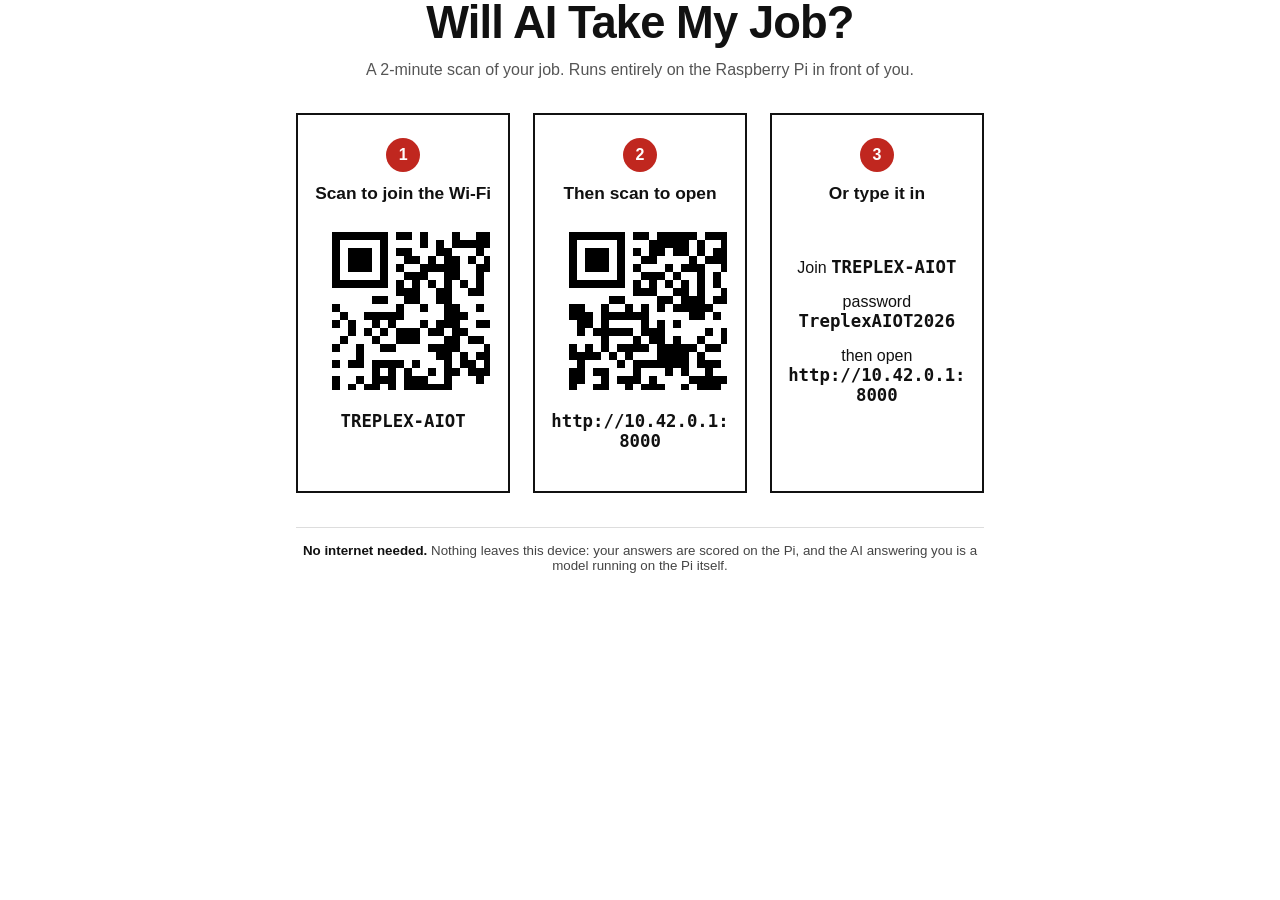
<file: booth/booth-card.html>
<!doctype html>
<html lang="en"><head><meta charset="utf-8"><title>Booth card</title>
<style>
  @page { size: A4; margin: 14mm; }
  * { box-sizing: border-box; }
  body { margin:0; font-family: -apple-system, "Segoe UI", Roboto, sans-serif; color:#111; background:#fff; }
  .card { width:182mm; margin:0 auto; text-align:center; }
  h1 { font-size:34pt; line-height:1.02; margin:0 0 4mm; letter-spacing:-.02em; }
  h1 em { color:#c0271f; font-style:normal; }
  .sub { font-size:12pt; color:#555; margin:0 0 9mm; }
  .steps { display:flex; gap:6mm; align-items:stretch; justify-content:center; }
  .step { flex:1; border:1.5pt solid #111; padding:6mm 4mm; }
  .n { display:inline-block; width:9mm; height:9mm; line-height:9mm; border-radius:50%;
        background:#c0271f; color:#fff; font-weight:800; font-size:12pt; margin-bottom:3mm; }
  .step h2 { font-size:13pt; margin:0 0 3mm; }
  .step svg { width:46mm; height:46mm; }
  .mono { font-family: ui-monospace, Consolas, monospace; font-size:13pt; font-weight:700; word-break:break-all; }
  .note { margin-top:9mm; font-size:10pt; color:#444; border-top:1pt solid #ddd; padding-top:4mm; }
  .note strong { color:#111; }
</style></head>
<body><div class="card">
  <h1>Will AI Take My Job?</h1>
  <p class="sub">A 2-minute scan of your job. Runs entirely on the Raspberry Pi in front of you.</p>
  <div class="steps">
    <div class="step">
      <span class="n">1</span><h2>Scan to join the Wi-Fi</h2>
      <svg width="360" height="360" class="segno"><path transform="scale(8)" class="qrline" stroke="#000" d="M2 2.5h7m1 0h2m1 0h1m3 0h1m2 0h2m1 0h5m2 0h1m2 0h1m2 0h7m-41 1h1m5 0h1m4 0h1m1 0h1m1 0h5m2 0h1m1 0h1m4 0h1m2 0h1m1 0h1m5 0h1m-41 1h1m1 0h3m1 0h1m1 0h2m3 0h2m3 0h1m7 0h1m1 0h5m1 0h1m1 0h3m1 0h1m-41 1h1m1 0h3m1 0h1m2 0h2m1 0h1m1 0h2m1 0h1m1 0h1m2 0h3m1 0h1m4 0h2m1 0h1m1 0h3m1 0h1m-41 1h1m1 0h3m1 0h1m1 0h1m2 0h5m2 0h2m3 0h1m2 0h3m1 0h1m1 0h1m1 0h1m1 0h3m1 0h1m-41 1h1m5 0h1m2 0h3m2 0h2m2 0h1m3 0h1m1 0h3m3 0h1m1 0h1m1 0h1m5 0h1m-41 1h7m1 0h1m1 0h1m1 0h1m1 0h1m1 0h1m1 0h1m1 0h1m1 0h1m1 0h1m1 0h1m1 0h1m1 0h1m1 0h1m1 0h7m-33 1h3m2 0h2m2 0h2m2 0h1m4 0h2m2 0h1m-26 1h2m2 0h2m2 0h2m5 0h6m2 0h1m2 0h2m1 0h1m1 0h1m1 0h1m1 0h1m-41 1h1m7 0h1m2 0h1m2 0h2m2 0h1m2 0h4m1 0h1m2 0h2m2 0h1m1 0h4m1 0h1m-40 1h1m2 0h5m5 0h3m4 0h1m3 0h1m1 0h1m1 0h1m2 0h1m1 0h6m-40 1h1m1 0h1m2 0h1m1 0h1m3 0h1m1 0h3m2 0h2m1 0h1m1 0h2m2 0h1m3 0h2m1 0h4m1 0h2m-39 1h1m1 0h1m1 0h1m1 0h3m1 0h2m1 0h2m3 0h2m1 0h1m4 0h2m1 0h1m4 0h4m-39 1h1m3 0h1m2 0h3m3 0h2m1 0h2m6 0h1m2 0h1m6 0h3m2 0h1m-41 1h1m2 0h1m2 0h2m4 0h4m3 0h4m3 0h1m5 0h6m-35 1h1m9 0h2m1 0h1m1 0h3m1 0h1m1 0h4m2 0h1m1 0h1m2 0h4m-39 1h1m1 0h2m1 0h4m1 0h1m3 0h1m1 0h2m1 0h2m2 0h1m4 0h3m4 0h1m1 0h1m1 0h1m-35 1h1m1 0h1m1 0h1m2 0h1m1 0h2m1 0h3m1 0h2m1 0h4m4 0h2m2 0h2m-38 1h1m2 0h1m1 0h3m1 0h3m2 0h1m3 0h1m1 0h5m2 0h5m1 0h1m2 0h1m1 0h1m1 0h1m-41 1h1m1 0h1m1 0h2m1 0h1m1 0h6m10 0h1m1 0h1m9 0h1m2 0h1m-40 1h1m3 0h4m2 0h4m1 0h1m2 0h1m3 0h2m2 0h2m1 0h2m1 0h1m1 0h5m-38 1h1m4 0h1m1 0h4m1 0h2m2 0h1m5 0h1m2 0h2m7 0h1m1 0h3m-41 1h1m1 0h3m1 0h1m1 0h1m2 0h1m1 0h1m3 0h4m4 0h3m2 0h1m1 0h5m-37 1h1m2 0h1m3 0h2m6 0h2m1 0h4m1 0h4m9 0h1m2 0h1m-36 1h5m3 0h3m3 0h1m1 0h1m2 0h1m2 0h2m2 0h2m2 0h2m1 0h2m-37 1h1m2 0h1m1 0h2m2 0h2m3 0h4m2 0h4m1 0h1m4 0h1m2 0h2m1 0h3m-41 1h1m2 0h5m1 0h1m1 0h1m2 0h1m1 0h2m1 0h1m1 0h2m2 0h1m1 0h2m4 0h1m2 0h2m1 0h1m-40 1h4m3 0h2m1 0h3m2 0h1m1 0h1m1 0h2m2 0h3m1 0h2m1 0h6m1 0h3m-40 1h1m5 0h2m2 0h2m4 0h1m3 0h3m1 0h1m2 0h5m1 0h1m2 0h1m2 0h2m-41 1h3m6 0h1m2 0h2m1 0h1m2 0h2m1 0h1m1 0h1m1 0h2m5 0h2m1 0h2m2 0h2m-41 1h2m1 0h1m1 0h2m1 0h3m1 0h1m1 0h2m1 0h1m1 0h1m2 0h1m2 0h3m2 0h1m1 0h1m1 0h5m1 0h1m-41 1h1m1 0h1m1 0h1m2 0h1m2 0h2m2 0h1m1 0h3m2 0h1m2 0h3m3 0h3m2 0h1m1 0h1m-38 1h1m1 0h1m1 0h1m1 0h2m1 0h1m3 0h2m1 0h1m5 0h1m1 0h1m2 0h10m-29 1h2m8 0h4m1 0h1m1 0h1m1 0h3m2 0h1m3 0h1m1 0h3m-41 1h7m2 0h3m3 0h1m3 0h2m1 0h1m3 0h2m1 0h1m2 0h1m1 0h1m1 0h1m-37 1h1m5 0h1m1 0h5m4 0h1m3 0h1m2 0h2m3 0h4m3 0h2m-38 1h1m1 0h3m1 0h1m4 0h1m2 0h5m1 0h2m3 0h1m1 0h1m1 0h1m1 0h7m2 0h1m-41 1h1m1 0h3m1 0h1m6 0h2m2 0h2m1 0h4m2 0h1m1 0h4m4 0h3m1 0h1m-41 1h1m1 0h3m1 0h1m3 0h2m2 0h2m1 0h7m3 0h4m3 0h3m1 0h2m-40 1h1m5 0h1m2 0h3m1 0h3m3 0h4m1 0h1m1 0h3m3 0h2m3 0h1m2 0h1m-41 1h7m2 0h2m5 0h2m1 0h1m1 0h1m4 0h1m1 0h1m2 0h1m3 0h2"/></svg>
      <p class="mono">TREPLEX-AIOT</p>
    </div>
    <div class="step">
      <span class="n">2</span><h2>Then scan to open</h2>
      <svg width="264" height="264" class="segno"><path transform="scale(8)" class="qrline" stroke="#000" d="M2 2.5h7m1 0h2m1 0h5m1 0h3m2 0h7m-29 1h1m5 0h1m3 0h5m1 0h1m2 0h1m2 0h1m5 0h1m-29 1h1m1 0h3m1 0h1m1 0h1m1 0h2m1 0h2m1 0h1m1 0h3m1 0h1m1 0h3m1 0h1m-29 1h1m1 0h3m1 0h1m2 0h2m4 0h1m1 0h3m2 0h1m1 0h3m1 0h1m-29 1h1m1 0h3m1 0h1m1 0h1m3 0h1m1 0h3m2 0h1m2 0h1m1 0h3m1 0h1m-29 1h1m5 0h1m2 0h3m1 0h1m2 0h1m1 0h1m3 0h1m5 0h1m-29 1h7m1 0h1m1 0h1m1 0h1m1 0h1m1 0h1m1 0h1m1 0h1m1 0h7m-21 1h3m2 0h2m1 0h1m2 0h2m-16 1h2m4 0h2m1 0h3m1 0h2m2 0h1m1 0h1m1 0h1m1 0h1m-29 1h2m2 0h1m2 0h1m1 0h1m1 0h1m1 0h5m2 0h2m2 0h1m1 0h2m-28 1h3m1 0h6m5 0h2m1 0h1m3 0h1m1 0h1m-24 1h2m1 0h1m4 0h1m1 0h1m1 0h1m7 0h2m-22 1h1m1 0h5m1 0h3m5 0h1m1 0h5m1 0h1m1 0h1m-24 1h1m3 0h1m1 0h2m1 0h1m2 0h1m2 0h1m2 0h1m1 0h2m1 0h2m-29 1h1m1 0h1m1 0h1m1 0h4m1 0h5m1 0h2m2 0h1m5 0h1m-28 1h4m1 0h1m1 0h1m3 0h4m1 0h1m3 0h1m1 0h1m2 0h2m-26 1h1m4 0h1m1 0h7m1 0h3m2 0h1m1 0h1m1 0h2m1 0h1m-29 1h2m1 0h2m3 0h1m3 0h1m1 0h1m2 0h1m3 0h2m1 0h3m1 0h1m-29 1h2m2 0h1m1 0h3m1 0h1m4 0h6m2 0h1m1 0h1m2 0h1m-29 1h1m2 0h2m2 0h1m1 0h3m2 0h1m1 0h3m2 0h2m4 0h1m-28 1h1m1 0h2m1 0h3m1 0h2m1 0h1m2 0h1m1 0h1m2 0h7m-19 1h1m2 0h1m1 0h1m3 0h4m3 0h3m-27 1h7m2 0h1m1 0h5m3 0h2m1 0h1m1 0h1m2 0h1m-28 1h1m5 0h1m1 0h1m1 0h2m1 0h2m1 0h1m3 0h1m3 0h2m2 0h1m-29 1h1m1 0h3m1 0h1m2 0h1m3 0h3m2 0h7m2 0h2m-29 1h1m1 0h3m1 0h1m3 0h1m1 0h1m3 0h1m2 0h1m3 0h1m3 0h1m-28 1h1m1 0h3m1 0h1m2 0h5m1 0h1m6 0h1m1 0h2m1 0h1m-28 1h1m5 0h1m3 0h1m1 0h1m2 0h1m3 0h1m2 0h1m1 0h1m1 0h1m1 0h1m-29 1h7m2 0h2m1 0h7m2 0h1m2 0h3"/></svg>
      <p class="mono">http://10.42.0.1:8000</p>
    </div>
    <div class="step">
      <span class="n">3</span><h2>Or type it in</h2>
      <p style="margin-top:14mm">Join <span class="mono">TREPLEX-AIOT</span></p>
      <p>password<br><span class="mono">TreplexAIOT2026</span></p>
      <p>then open<br><span class="mono">http://10.42.0.1:8000</span></p>
    </div>
  </div>
  <p class="note"><strong>No internet needed.</strong> Nothing leaves this device: your answers are
  scored on the Pi, and the AI answering you is a model running on the Pi itself.</p>
</div></body></html>
</file>
